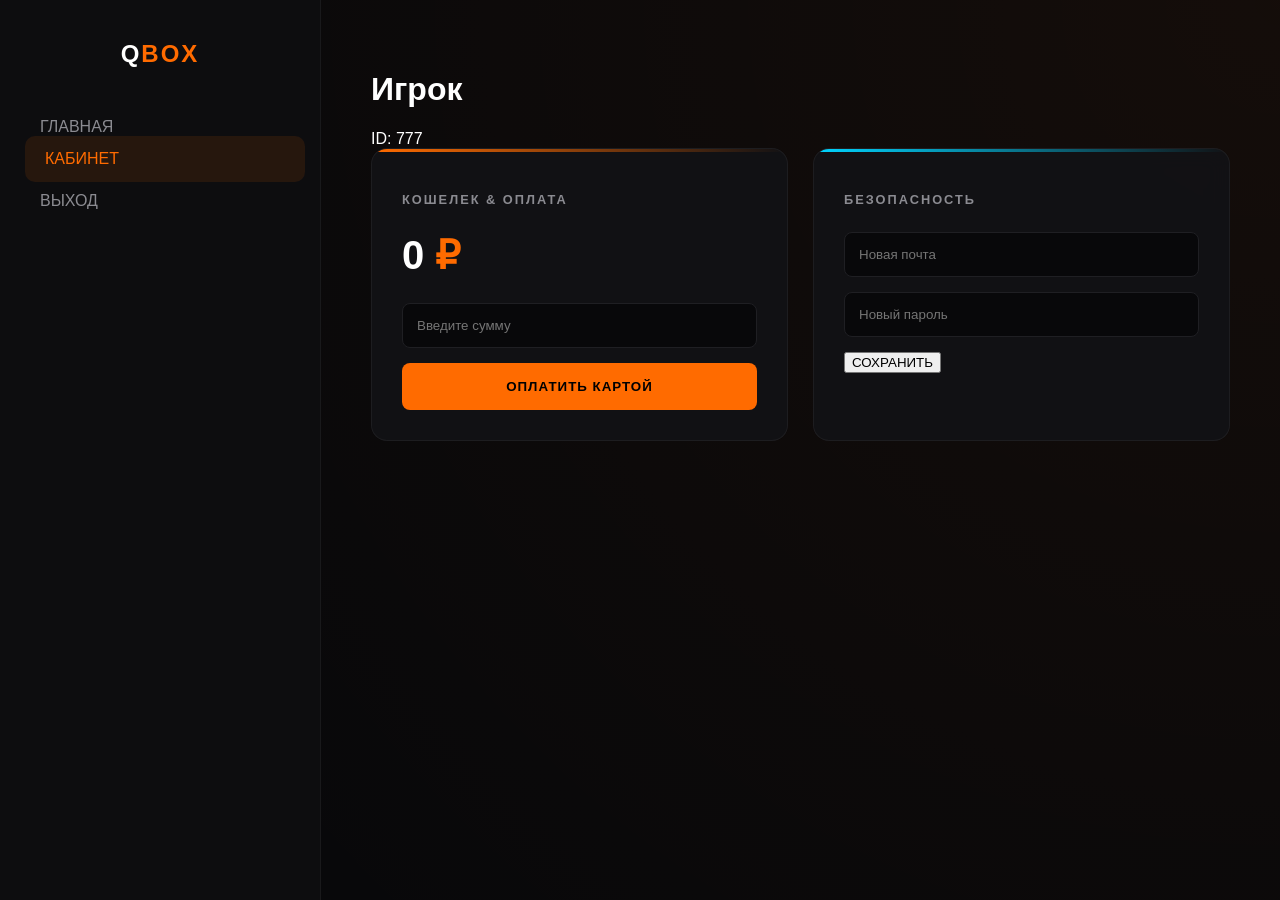
<file: dashboard.html>
<!DOCTYPE html>
<html lang="ru">
<head>
    <meta name="viewport" content="width=device-width, initial-scale=1.0">
    <meta charset="UTF-8">
    <title>QuantumBox | Dark Obsidian</title>
    <link rel="stylesheet" href="style.css">
</head>
<body class="dash-body">

    <div class="side-panel">
        <div class="logo">Q<span>BOX</span></div>
        <nav class="menu">
            <a href="index.html" class="menu-item">ГЛАВНАЯ</a>
            <div class="menu-item active">КАБИНЕТ</div>
            <a href="#" onclick="logout()" class="menu-item logout">ВЫХОД</a>
        </nav>
    </div>

    <main class="main-content">
        <header class="top-bar">
            <h1 id="nav-username">ЗАГРУЗКА...</h1>
            <div class="id-badge">ID: <span id="user-id">777</span></div>
        </header>

        <div class="grid-layout">
            <div class="card obsidian-card">
                <h3>КОШЕЛЕК & ОПЛАТА</h3>
                <div class="balance-display">
                    <span id="user-balance">0</span> <span class="currency">₽</span>
                </div>
                <div class="input-container">
                    <input type="number" id="pay-amount" placeholder="Введите сумму">
                    <button class="btn-pay" onclick="goToPayment()">ОПЛАТИТЬ КАРТОЙ</button>
                </div>
            </div>

            <div class="card obsidian-card alt-border">
                <h3>БЕЗОПАСНОСТЬ</h3>
                <input type="email" id="new-email" placeholder="Новая почта">
                <input type="password" id="new-pass" placeholder="Новый пароль">
                <button class="btn-save" onclick="updateProfile()">СОХРАНИТЬ</button>
            </div>
        </div>
    </main>

    <script src="scriptt.js"></script>
</body>
</html>
</file>
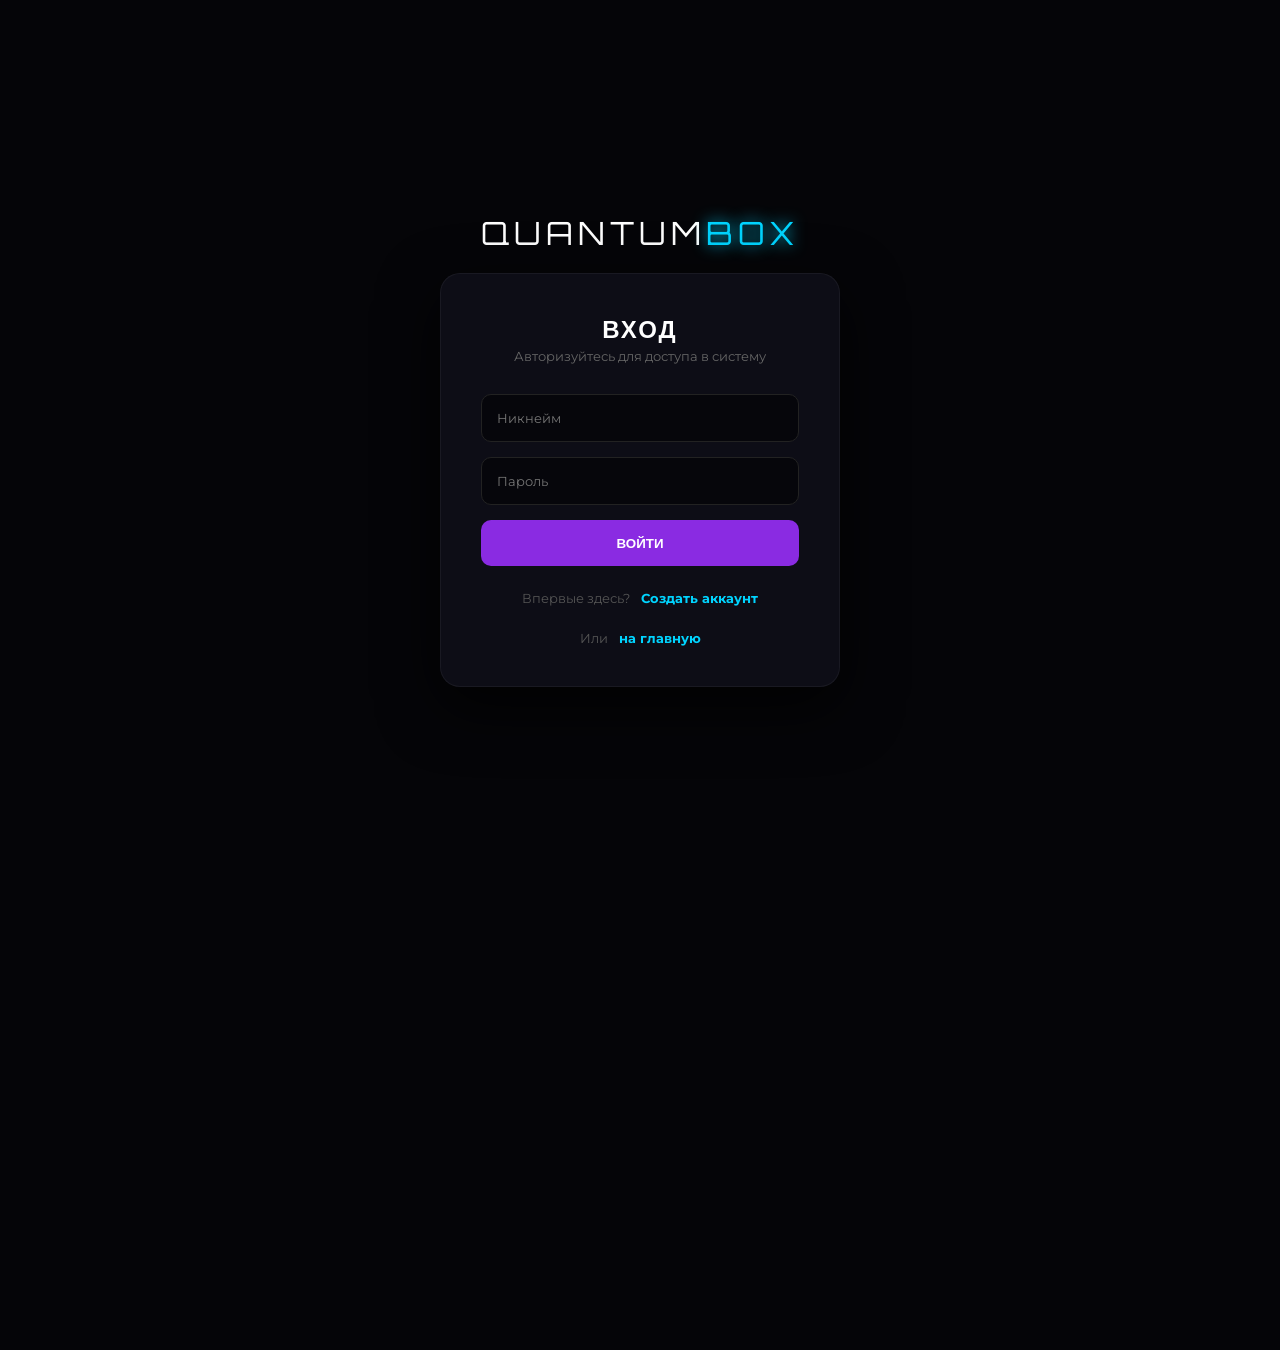
<file: login.html>
<!DOCTYPE html>
<html lang="ru">
<head>
    <meta name="viewport" content="width=device-width, initial-scale=1.0">
    <meta charset="UTF-8">
    <title>QuantumBox | Вход</title>
    <link rel="stylesheet" href="stylee.css">
</head>
<body class="auth-page">
    <div class="bg-grid"></div>

    <div class="auth-container">
        <div class="auth-logo">QUANTUM<span>BOX</span></div>
        
        <div class="auth-card">
            <h2>ВХОД</h2>
            <p class="subtitle">Авторизуйтесь для доступа в систему</p>
            
            <div class="input-group">
                <input type="text" placeholder="Никнейм">
                <input type="password" placeholder="Пароль">
            </div>
            
            <button class="btn-main" onclick="login()">ВОЙТИ</button>
            
            <p class="switch-text">Впервые здесь? 
                <a href="register.html">Создать аккаунт</a>
                        <p class="switch-text">Или 
                <a href="index.html">на главную</a>
            </p>
            </p>
        </div>
    </div>
    <script src="sciript.js"></script>
</body>
</html>
</file>
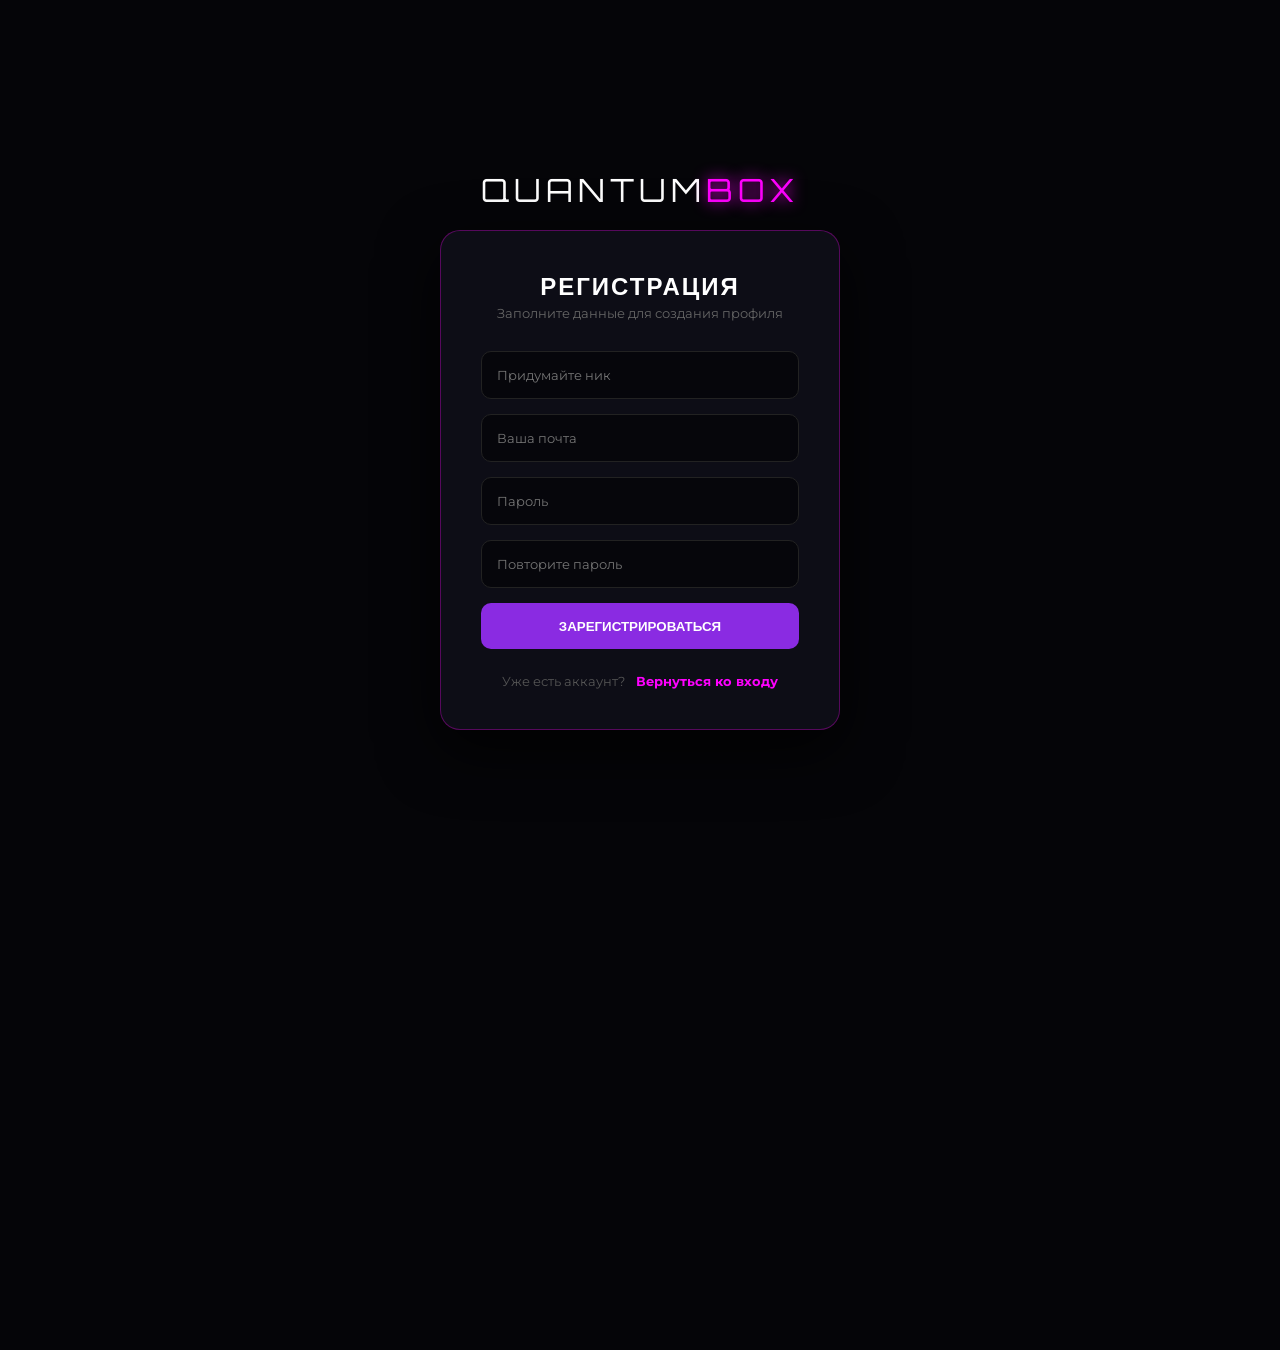
<file: register.html>
<!DOCTYPE html>
<html lang="ru">
<head>
    <meta name="viewport" content="width=device-width, initial-scale=1.0">
    <meta charset="UTF-8">
    <title>QuantumBox | Регистрация</title>
    <link rel="stylesheet" href="stylee.css">
    <style>
        /* Индивидуальный акцент для страницы регистрации */
        :root { --accent: #ff00ff; } /* Розовый неон для регистрации */
        .auth-card { border-color: rgba(255, 0, 255, 0.3); }
    </style>
</head>
<body class="auth-page">
    <div class="bg-grid"></div>

    <div class="auth-container">
        <div class="auth-logo">QUANTUM<span>BOX</span></div>
        
        <div class="auth-card">
            <h2>РЕГИСТРАЦИЯ</h2>
            <p class="subtitle">Заполните данные для создания профиля</p>
            
            <div class="input-group">
                <input type="text" placeholder="Придумайте ник">
                <input type="email" placeholder="Ваша почта">
                <input type="password" placeholder="Пароль">
                <input type="password" placeholder="Повторите пароль">
            </div>
            
           <button class="btn-main" onclick="register()">ЗАРЕГИСТРИРОВАТЬСЯ</button>
            
            <p class="switch-text">Уже есть аккаунт? 
                <a href="login.html">Вернуться ко входу</a>
        </div>
    </div>
    <script src="sciript.js"></script>
</body>
</html>
</file>
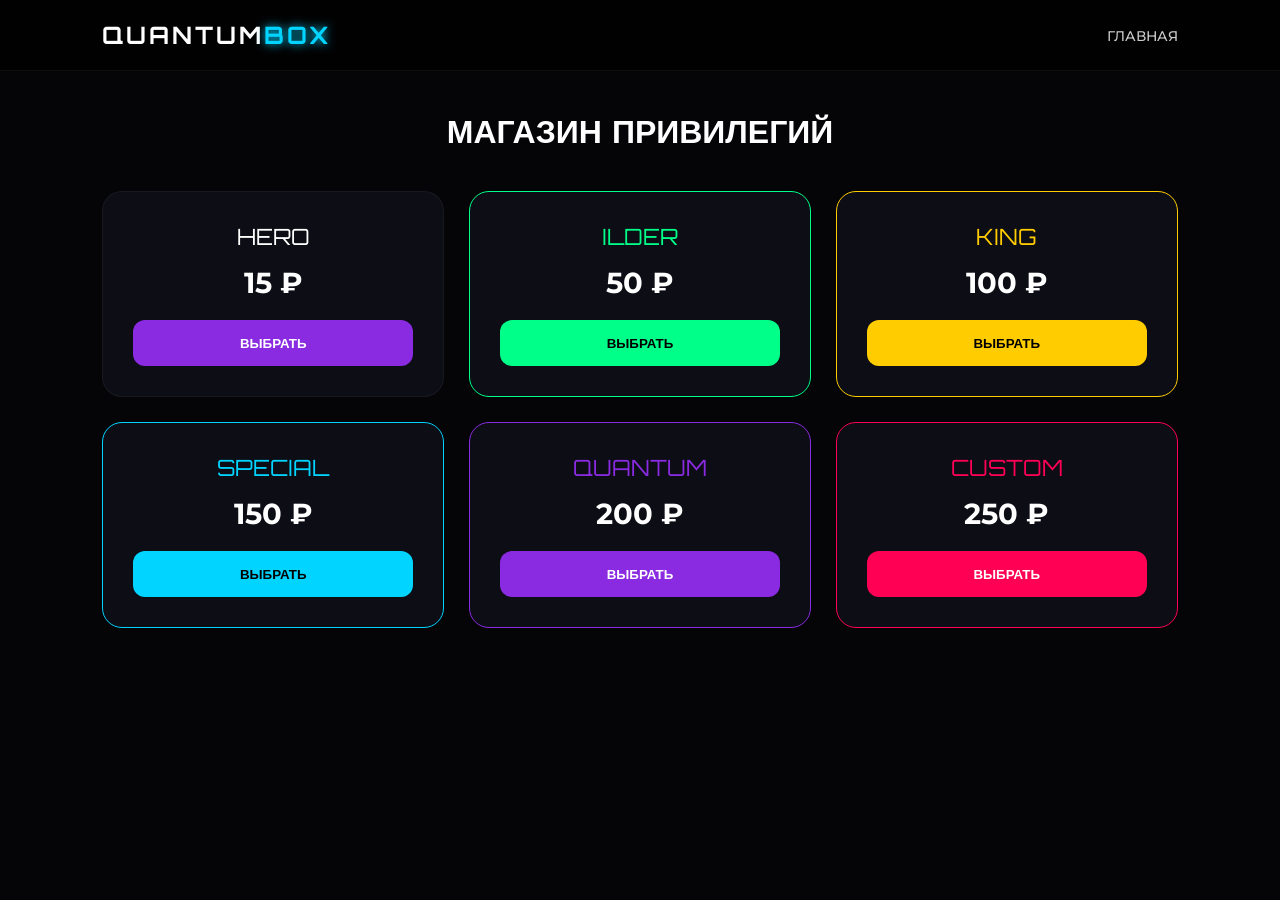
<file: shop.html>
<!DOCTYPE html>
<html lang="ru">
<head>
    <meta name="viewport" content="width=device-width, initial-scale=1.0">
    <meta charset="UTF-8">
    <title>QuantumBox | Магазин</title>
    <link rel="stylesheet" href="shop.css">
</head>
<body>
    <div class="bg-grid"></div>

    <nav class="navbar">
        <div class="logo" onclick="location.href='index.html'">QUANTUM<span>BOX</span></div>
        <div class="nav-links">
            <a href="index.html">Главная</a>
</div>
    </nav>

    <div class="container">
        <h1 class="section-title">МАГАЗИН ПРИВИЛЕГИЙ</h1>
        <div class="grid-layout">
            
            <div class="card">
                <div class="rank-name">HERO</div>
                <div class="price">15 ₽</div>
                <button class="btn-main" onclick="location.href='https://www.donationalerts.com/r/tgtgtr'">ВЫБРАТЬ</button>
            </div>

            <div class="card" style="border-color: #00ff88;">
                <div class="rank-name" style="color: #00ff88;">ILDER</div>
                <div class="price">50 ₽</div>
                <button class="btn-main" style="background: #00ff88; color: #000;" onclick="location.href='https://www.donationalerts.com/r/tgtgtr'">ВЫБРАТЬ</button>
            </div>

            <div class="card" style="border-color: #ffcc00;">
                <div class="rank-name" style="color: #ffcc00;">KING</div>
                <div class="price">100 ₽</div>
                <button class="btn-main" style="background: #ffcc00; color: #000;" onclick="location.href='https://www.donationalerts.com/r/tgtgtr'">ВЫБРАТЬ</button>
            </div>

            <div class="card" style="border-color: #00d4ff;">
                <div class="rank-name" style="color: #00d4ff;">SPECIAL</div>
                <div class="price">150 ₽</div>
                <button class="btn-main" style="background: #00d4ff; color: #000;" onclick="location.href='https://www.donationalerts.com/r/tgtgtr'">ВЫБРАТЬ</button>
            </div>

            <div class="card" style="border-color: var(--primary);">
                <div class="rank-name" style="color: var(--primary);">QUANTUM</div>
                <div class="price">200 ₽</div>
                <button class="btn-main" onclick="location.href='https://www.donationalerts.com/r/tgtgtr'">ВЫБРАТЬ</button>
            </div>

            <div class="card" style="border-color: #ff0055;">
                <div class="rank-name" style="color: #ff0055;">CUSTOM</div>
                <div class="price">250 ₽</div>
                <button class="btn-main" style="background: #ff0055;" onclick="location.href='https://www.donationalerts.com/r/tgtgtr'">ВЫБРАТЬ</button>
            </div>

        </div>
    </div>
    <script src="shop.js"></script>
</body>

</html>
</file>
<file: style.css>
/* Основные переменные цвета */
:root {
    --bg-main: #08080a;
    --card-bg: rgba(18, 18, 22, 0.95);
    --accent-orange: #ff6b00;
    --accent-blue: #00d4ff;
    --text-primary: #ffffff;
    --text-secondary: #8b8b91;
    --border-color: rgba(255, 255, 255, 0.05);
}

/* Общие настройки */
body {
    background-color: var(--bg-main);
    color: var(--text-primary);
    font-family: 'Inter', 'Segoe UI', sans-serif;
    margin: 0;
    display: flex;
    min-height: 100vh;
}

/* Боковая панель (Sidebar) */
.side-panel {
    width: 280px;
    background: #0d0d0f;
    border-right: 1px solid var(--border-color);
    display: flex;
    flex-direction: column;
    padding: 40px 20px;
}

.logo {
    font-size: 1.5rem;
    font-weight: 800;
    letter-spacing: 2px;
    margin-bottom: 50px;
    text-align: center;
}

.logo span { color: var(--accent-orange); }

.menu-item {
    padding: 14px 20px;
    border-radius: 10px;
    color: var(--text-secondary);
    text-decoration: none;
    margin-bottom: 10px;
    transition: 0.3s cubic-bezier(0.4, 0, 0.2, 1);
    font-weight: 500;
}

.menu-item:hover, .menu-item.active {
    background: rgba(255, 107, 0, 0.1);
    color: var(--accent-orange);
    transform: translateX(5px);
}

/* Главный контейнер */
.main-content {
    flex: 1;
    padding: 50px;
    background: radial-gradient(circle at top right, rgba(255, 107, 0, 0.05), transparent);
}

/* Сетка карточек */
.grid-layout {
    display: grid;
    grid-template-columns: repeat(auto-fit, minmax(350px, 1fr));
    gap: 25px;
}

/* Стиль карточек (Obsidian) */
.card {
    background: var(--card-bg);
    border: 1px solid var(--border-color);
    border-radius: 16px;
    padding: 30px;
    position: relative;
    overflow: hidden;
    backdrop-filter: blur(10px);
    transition: 0.4s;
}

.card:hover {
    border-color: rgba(255, 107, 0, 0.3);
    box-shadow: 0 20px 40px rgba(0, 0, 0, 0.4);
    transform: translateY(-5px);
}

/* Акцентная полоска сверху каждой карточки */
.card::before {
    content: "";
    position: absolute;
    top: 0; left: 0; width: 100%; height: 3px;
    background: linear-gradient(90deg, var(--accent-orange), transparent);
}

.card.alt-border::before {
    background: linear-gradient(90deg, var(--accent-blue), transparent);
}

/* Заголовки */
.card h3 {
    font-size: 0.8rem;
    color: var(--text-secondary);
    text-transform: uppercase;
    letter-spacing: 2px;
    margin-bottom: 25px;
}

/* Баланс */
.balance-display {
    font-size: 2.5rem;
    font-weight: 700;
    margin-bottom: 25px;
}

.currency { color: var(--accent-orange); }

/* Инпуты (Поля ввода) */
input {
    background: #08080a;
    border: 1px solid #1f1f23;
    border-radius: 8px;
    padding: 14px;
    color: white;
    width: 100%;
    margin-bottom: 15px;
    box-sizing: border-box;
    outline: none;
    transition: 0.3s;
}

input:focus {
    border-color: var(--accent-orange);
    background: #0d0d0f;
}

/* Кнопка Оплаты */
.btn-pay {
    background: var(--accent-orange);
    color: #000;
    border: none;
    padding: 16px;
    border-radius: 8px;
    width: 100%;
    font-weight: 700;
    cursor: pointer;
    text-transform: uppercase;
    letter-spacing: 1px;
    transition: 0.3s;
}

.btn-pay:hover {
    box-shadow: 0 0 20px rgba(255, 107, 0, 0.4);
    filter: brightness(1.1);
}
/* --- АДАПТИВНОСТЬ ДЛЯ ПЛАНШЕТОВ (до 1024px) --- */
@media (max-width: 1024px) {
    .container, .main-content {
        padding: 0 20px; /* Добавляем отступы по бокам */
    }
    
    .grid-layout, .news-grid {
        grid-template-columns: repeat(2, 1fr); /* По 2 карточки в ряд */
        gap: 15px;
    }

    .side-panel {
        width: 200px; /* Чуть сужаем боковую панель */
    }
}

/* --- АДАПТИВНОСТЬ ДЛЯ ТЕЛЕФОНОВ (до 768px) --- */
@media (max-width: 768px) {
    /* Навигация: превращаем в вертикальную или упрощаем */
    .navbar {
        flex-direction: column;
        height: auto;
        padding: 15px;
    }

    .nav-links {
        margin-top: 15px;
        gap: 10px;
        flex-wrap: wrap;
        justify-content: center;
    }

    /* Сетки: всё в одну колонку */
    .grid-layout, .news-grid {
        grid-template-columns: 1fr; /* Карточки на весь экран */
    }

    /* Личный кабинет (Dashboard) */
    .dash-body {
        flex-direction: column; /* Боковая панель уходит наверх */
    }

    .side-panel {
        width: 100%;
        height: auto;
        position: static;
    }

    .menu {
        flex-direction: row; /* Меню в ряд на мобилках */
        justify-content: space-around;
    }

    /* Герой-секция (главная) */
    .hero h1 {
        font-size: 2rem;
    }
    
    /* Формы авторизации */
    .auth-container {
        width: 90%; /* Чтобы форма не прилипала к краям */
        margin: 20px auto;
    }
    
    .auth-card {
        padding: 20px;
    }
}

/* --- ОПТИМИЗАЦИЯ ФОНА (bg-grid) --- */
.bg-grid {
    background-size: cover;
    background-attachment: scroll; /* На мобильных 'fixed' может тормозить */
}

/* Универсальное правило для всех картинок (лопаток и прочего) */
img {
    max-width: 100%;
    height: auto;
}
</file>
<file: stylee.css>
@import url('https://fonts.googleapis.com/css2?family=Orbitron:wght@400;700&family=Montserrat:wght@300;500&display=swap');

:root {
    --primary: #8a2be2;
    --accent: #00d4ff;
    --bg: #050508;
    --card: rgba(15, 15, 25, 0.9);
}

* {
    margin: 0;
    padding: 0;
    box-sizing: border-box;
    text-decoration: none; /* НИКАКИХ ПОДЧЕРКИВАНИЙ */
}

body.auth-page {
    background: var(--bg);
    height: 100vh;
    display: flex;
    justify-content: center; /* Центр по горизонтали */
    align-items: center;     /* Центр по вертикали */
    font-family: 'Montserrat', sans-serif;
    color: white;
    overflow: hidden;
}

/* Красивая сетка на фоне */
.bg-grid {
    position: absolute;
    width: 200%; height: 200%;
    background-image: linear-gradient(rgba(138, 43, 226, 0.05) 1px, transparent 1px), 
                      linear-gradient(90deg, rgba(138, 43, 226, 0.05) 1px, transparent 1px);
    background-size: 60px 60px;
    z-index: -1;
    animation: move 60s linear infinite;
}

@keyframes move {
    from { transform: translate(0,0); }
    to { transform: translate(-50px, -50px); }
}

.auth-container {
    width: 100%;
    max-width: 400px;
    position: relative;
}

.auth-logo {
    font-family: 'Orbitron', sans-serif;
    font-size: 2rem;
    text-align: center;
    margin-bottom: 20px;
    letter-spacing: 5px;
    color: white;
}

.auth-logo span {
    color: var(--accent);
    text-shadow: 0 0 15px var(--accent);
}

.auth-card {
    background: var(--card);
    padding: 40px;
    border-radius: 20px;
    border: 1px solid rgba(255, 255, 255, 0.05);
    box-shadow: 0 20px 60px rgba(0,0,0,0.8);
    backdrop-filter: blur(10px);
}

h2 {
    font-family: 'Orbitron', sans-serif;
    text-align: center;
    font-size: 1.5rem;
    margin-bottom: 5px;
    letter-spacing: 2px;
}

.subtitle {
    text-align: center;
    font-size: 0.8rem;
    color: #666;
    margin-bottom: 30px;
}

/* Поля ввода */
.input-group input {
    width: 100%;
    padding: 15px;
    margin-bottom: 15px;
    background: rgba(0,0,0,0.5);
    border: 1px solid #222;
    border-radius: 10px;
    color: white;
    font-family: 'Montserrat', sans-serif;
    transition: 0.3s;
}

.input-group input:focus {
    border-color: var(--accent);
    box-shadow: 0 0 10px rgba(0, 212, 255, 0.2);
    outline: none;
}

/* Кнопка */
.btn-main {
    width: 100%;
    padding: 15px;
    background: var(--primary);
    border: none;
    border-radius: 10px;
    color: white;
    font-family: 'Orbitron', sans-serif;
    font-weight: bold;
    cursor: pointer;
    transition: 0.3s;
}

.btn-main:hover {
    filter: brightness(1.2);
    transform: translateY(-2px);
}

/* Ссылки */
.switch-text {
    margin-top: 25px;
    text-align: center;
    font-size: 0.8rem;
    color: #555;
}

.switch-text a {
    color: var(--accent);
    font-weight: bold;
    margin-left: 8px;
    transition: 0.3s;
}

.switch-text a:hover {
    text-shadow: 0 0 8px var(--accent);
    color: white;
}
/* --- АДАПТИВНОСТЬ ДЛЯ ПЛАНШЕТОВ (до 1024px) --- */
@media (max-width: 1024px) {
    .container, .main-content {
        padding: 0 20px; /* Добавляем отступы по бокам */
    }
    
    .grid-layout, .news-grid {
        grid-template-columns: repeat(2, 1fr); /* По 2 карточки в ряд */
        gap: 15px;
    }

    .side-panel {
        width: 200px; /* Чуть сужаем боковую панель */
    }
}

/* --- АДАПТИВНОСТЬ ДЛЯ ТЕЛЕФОНОВ (до 768px) --- */
@media (max-width: 768px) {
    /* Навигация: превращаем в вертикальную или упрощаем */
    .navbar {
        flex-direction: column;
        height: auto;
        padding: 15px;
    }

    .nav-links {
        margin-top: 15px;
        gap: 10px;
        flex-wrap: wrap;
        justify-content: center;
    }

    /* Сетки: всё в одну колонку */
    .grid-layout, .news-grid {
        grid-template-columns: 1fr; /* Карточки на весь экран */
    }

    /* Личный кабинет (Dashboard) */
    .dash-body {
        flex-direction: column; /* Боковая панель уходит наверх */
    }

    .side-panel {
        width: 100%;
        height: auto;
        position: static;
    }

    .menu {
        flex-direction: row; /* Меню в ряд на мобилках */
        justify-content: space-around;
    }

    /* Герой-секция (главная) */
    .hero h1 {
        font-size: 2rem;
    }
    
    /* Формы авторизации */
    .auth-container {
        width: 90%; /* Чтобы форма не прилипала к краям */
        margin: 20px auto;
    }
    
    .auth-card {
        padding: 20px;
    }
}

/* --- ОПТИМИЗАЦИЯ ФОНА (bg-grid) --- */
.bg-grid {
    background-size: cover;
    background-attachment: scroll; /* На мобильных 'fixed' может тормозить */
}

/* Универсальное правило для всех картинок (лопаток и прочего) */
img {
    max-width: 100%;
    height: auto;
}
</file>
<file: shop.css>
/* Общие настройки и шрифты */
@import url('https://fonts.googleapis.com/css2?family=Orbitron:wght@400;700&family=Montserrat:wght@300;500;700&display=swap');

:root {
    --primary: #8a2be2;      /* Фиолетовый */
    --accent: #00d4ff;       /* Голубой */
    --bg: #050508;           /* Фон */
    --card-bg: rgba(15, 15, 25, 0.8);
    --text-color: #ffffff;
}

* {
    margin: 0;
    padding: 0;
    box-sizing: border-box;
    text-decoration: none !important; /* Убираем подчеркивание ВЕЗДЕ */
}

body {
    background: var(--bg);
    color: var(--text-color);
    font-family: 'Montserrat', sans-serif;
    overflow-x: hidden;
}

/* Красивая сетка на фоне (для всех страниц) */
.bg-grid {
    position: fixed;
    width: 200vw; height: 200vh;
    background-image: linear-gradient(rgba(138, 43, 226, 0.05) 1px, transparent 1px), 
                      linear-gradient(90deg, rgba(138, 43, 226, 0.05) 1px, transparent 1px);
    background-size: 50px 50px;
    z-index: -1;
    transform: rotate(15deg);
    top: -50%; left: -50%;
}

/* Навигация (Navbar) */
.navbar {
    display: flex;
    justify-content: space-between;
    align-items: center;
    padding: 20px 8%;
    background: rgba(0, 0, 0, 0.7);
    backdrop-filter: blur(15px);
    position: sticky;
    top: 0; z-index: 1000;
    border-bottom: 1px solid rgba(255, 255, 255, 0.05);
}

.logo {
    font-family: 'Orbitron', sans-serif;
    font-size: 1.5rem;
    letter-spacing: 3px;
    font-weight: bold;
    cursor: pointer;
}

.logo span { color: var(--accent); text-shadow: 0 0 10px var(--accent); }

.nav-links a {
    color: #ccc;
    margin-left: 25px;
    font-size: 0.85rem;
    text-transform: uppercase;
    font-weight: 500;
    transition: 0.3s;
}

.nav-links a:hover { color: var(--accent); text-shadow: 0 0 8px var(--accent); }

.btn-login-nav {
    background: var(--primary);
    padding: 10px 22px;
    border-radius: 8px;
    color: white !important;
    font-weight: bold;
    box-shadow: 0 0 15px rgba(138, 43, 226, 0.3);
}

/* Центрированные контейнеры для Входа и Регистрации */
.auth-page {
    height: 100vh;
    display: flex;
    justify-content: center;
    align-items: center;
}

.auth-card {
    background: var(--card-bg);
    padding: 40px;
    border-radius: 25px;
    border: 1px solid rgba(255, 255, 255, 0.05);
    backdrop-filter: blur(10px);
    width: 100%;
    max-width: 400px;
    box-shadow: 0 20px 50px rgba(0,0,0,0.5);
    text-align: center;
}

.auth-card h2 {
    font-family: 'Orbitron', sans-serif;
    margin-bottom: 20px;
    letter-spacing: 2px;
}

/* Поля ввода */
input {
    width: 100%;
    padding: 14px;
    margin-bottom: 15px;
    background: rgba(0, 0, 0, 0.4);
    border: 1px solid #333;
    border-radius: 12px;
    color: white;
    font-family: 'Montserrat', sans-serif;
    outline: none;
    transition: 0.3s;
}

input:focus { border-color: var(--accent); box-shadow: 0 0 10px rgba(0, 212, 255, 0.2); }

/* Кнопки */
.btn-main {
    width: 100%;
    padding: 15px;
    background: var(--primary);
    border: none;
    border-radius: 12px;
    color: white;
    font-family: 'Orbitron', sans-serif;
    font-weight: bold;
    cursor: pointer;
    transition: 0.3s;
}

.btn-main:hover { filter: brightness(1.2); transform: translateY(-2px); }

/* Магазин и Карточки */
.container { padding: 40px 8%; }
.section-title { font-family: 'Orbitron', sans-serif; text-align: center; margin-bottom: 40px; }

.grid-layout {
    display: grid;
    grid-template-columns: repeat(auto-fit, minmax(280px, 1fr));
    gap: 25px;
}

.card {
    background: var(--card-bg);
    padding: 30px;
    border-radius: 20px;
    border: 1px solid rgba(255,255,255,0.05);
    transition: 0.4s ease;
    text-align: center;
    position: relative;
    overflow: hidden;
}

.card:hover { transform: translateY(-10px); border-color: var(--primary); }

/* Специфические цвета для рангов в магазине */
.rank-name { font-family: 'Orbitron', sans-serif; font-size: 1.4rem; margin-bottom: 15px; }
.price { font-size: 1.8rem; font-weight: bold; margin-bottom: 20px; }

/* Ссылки переключения */
.switch-text { margin-top: 20px; font-size: 0.85rem; color: #777; }
.switch-text a { color: var(--accent); font-weight: bold; margin-left: 5px; }
.user-profile-header {
    display: flex;
    align-items: center;
    gap: 10px;
    background: rgba(255, 255, 255, 0.07);
    padding: 6px 15px;
    border-radius: 12px;
    border: 1px solid rgba(0, 212, 255, 0.3); /* Голубое свечение */
    cursor: pointer;
    transition: 0.3s;
}

.user-profile-header:hover {
    background: rgba(0, 212, 255, 0.1);
    box-shadow: 0 0 15px rgba(0, 212, 255, 0.2);
}

.user-profile-header img {
    width: 28px;
    height: 28px;
    border-radius: 4px;
    border: 1px solid var(--accent-orange);
}

.user-profile-header span {
    font-weight: 600;
    font-size: 0.9rem;
    color: #fff;
    text-transform: uppercase;
}
/* --- АДАПТИВНОСТЬ ДЛЯ ПЛАНШЕТОВ (до 1024px) --- */
@media (max-width: 1024px) {
    .container, .main-content {
        padding: 0 20px; /* Добавляем отступы по бокам */
    }
    
    .grid-layout, .news-grid {
        grid-template-columns: repeat(2, 1fr); /* По 2 карточки в ряд */
        gap: 15px;
    }

    .side-panel {
        width: 200px; /* Чуть сужаем боковую панель */
    }
}

/* --- АДАПТИВНОСТЬ ДЛЯ ТЕЛЕФОНОВ (до 768px) --- */
@media (max-width: 768px) {
    /* Навигация: превращаем в вертикальную или упрощаем */
    .navbar {
        flex-direction: column;
        height: auto;
        padding: 15px;
    }

    .nav-links {
        margin-top: 15px;
        gap: 10px;
        flex-wrap: wrap;
        justify-content: center;
    }

    /* Сетки: всё в одну колонку */
    .grid-layout, .news-grid {
        grid-template-columns: 1fr; /* Карточки на весь экран */
    }

    /* Личный кабинет (Dashboard) */
    .dash-body {
        flex-direction: column; /* Боковая панель уходит наверх */
    }

    .side-panel {
        width: 100%;
        height: auto;
        position: static;
    }

    .menu {
        flex-direction: row; /* Меню в ряд на мобилках */
        justify-content: space-around;
    }

    /* Герой-секция (главная) */
    .hero h1 {
        font-size: 2rem;
    }
    
    /* Формы авторизации */
    .auth-container {
        width: 90%; /* Чтобы форма не прилипала к краям */
        margin: 20px auto;
    }
    
    .auth-card {
        padding: 20px;
    }
}

/* --- ОПТИМИЗАЦИЯ ФОНА (bg-grid) --- */
.bg-grid {
    background-size: cover;
    background-attachment: scroll; /* На мобильных 'fixed' может тормозить */
}

/* Универсальное правило для всех картинок (лопаток и прочего) */
img {
    max-width: 100%;
    height: auto;
}
</file>
